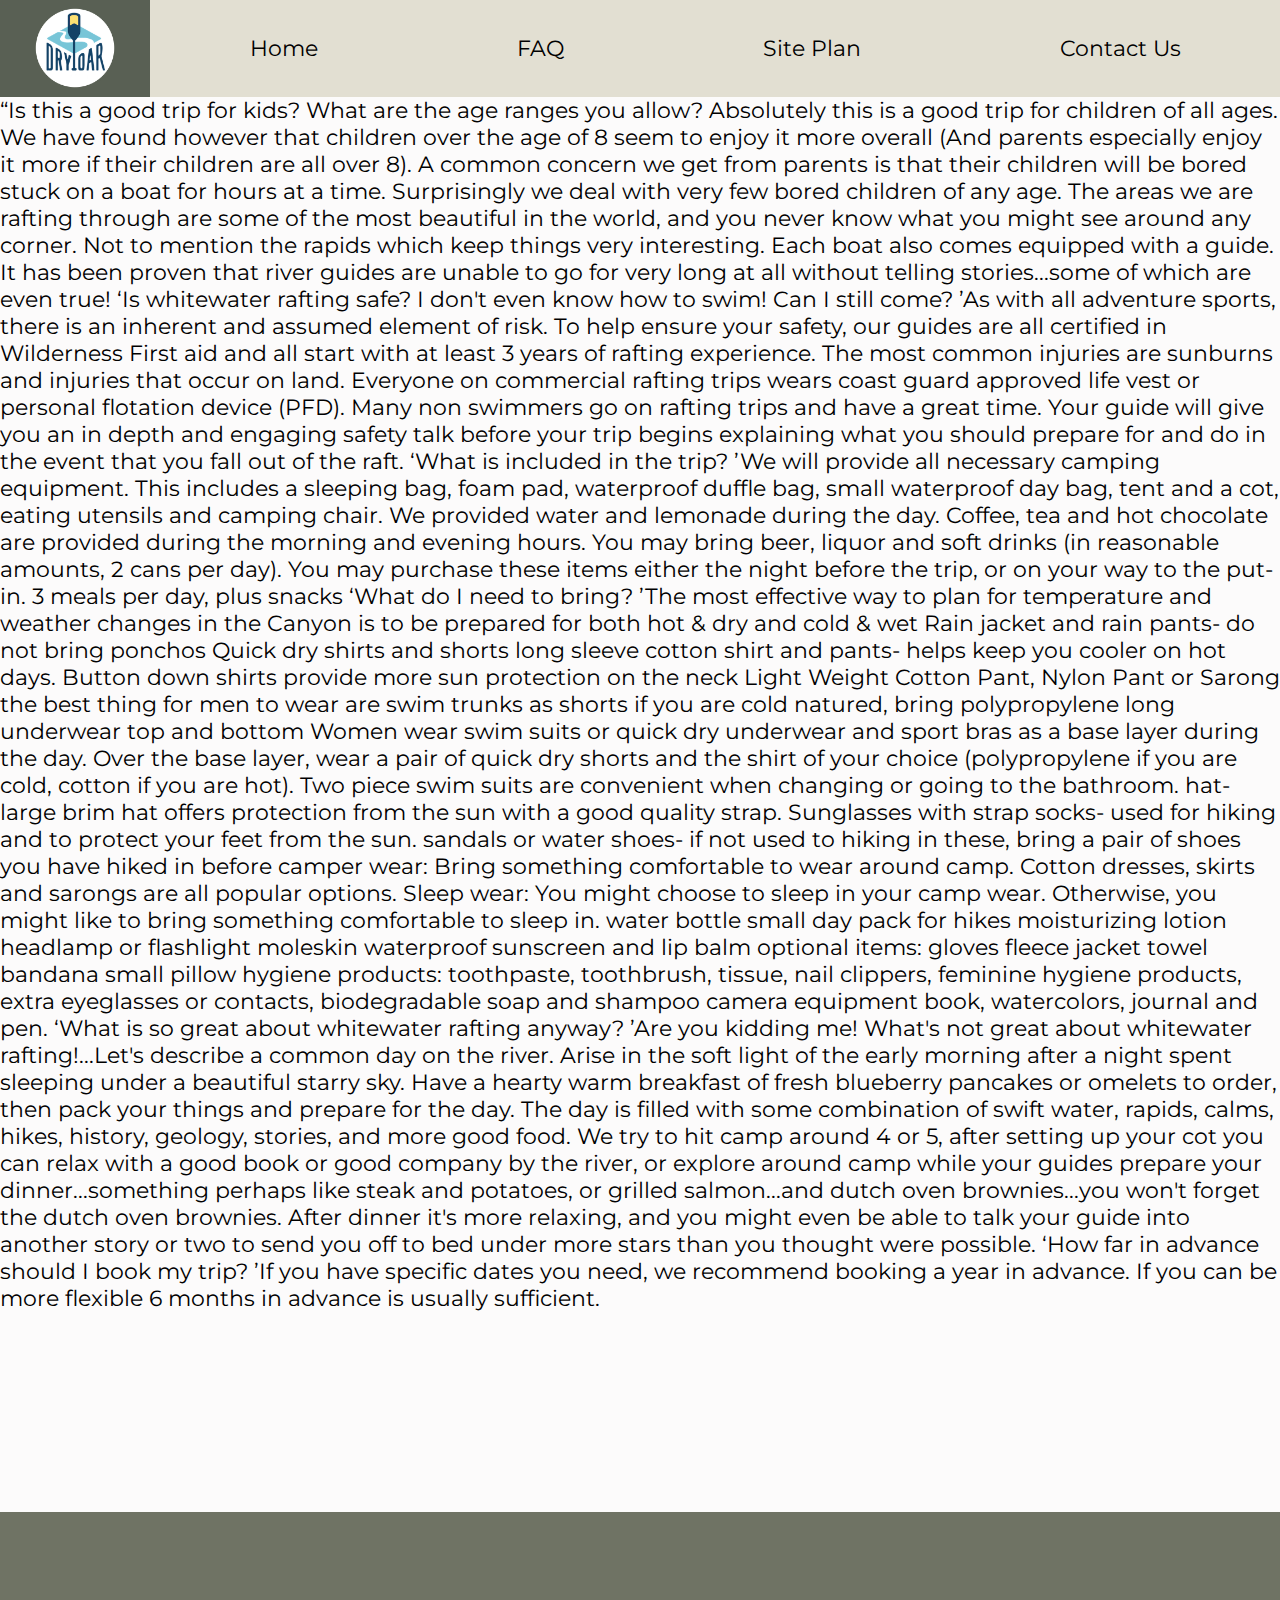
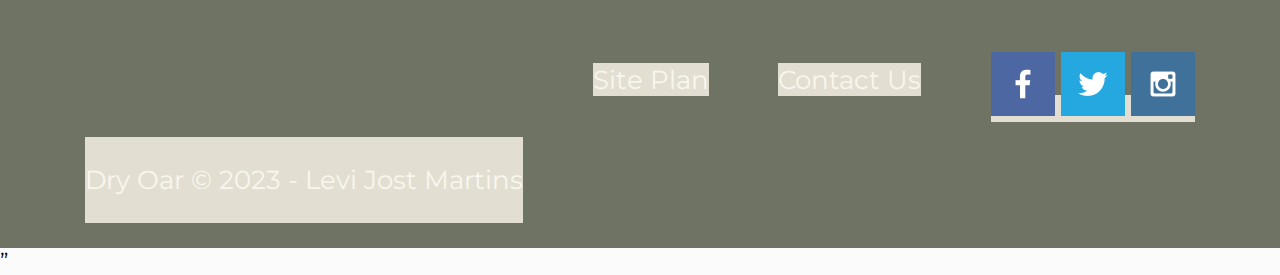
<file: faq.html>
<!DOCTYPE html>
<html lang="en">
<head>
    <meta charset="UTF-8">
    <meta name="viewport" content="width=device-width, initial-scale=1.0">
    <title>Document</title>
    <link rel="stylesheet" href="styles/style.css">
</head>
<div id="content">
    <header>
        <a id="logo_link" href="index.html">
            <img class="logo" src="images/raftlogo.png" alt="Dry Oar Logo">
        </a>
        <nav>
            <a href="index.html" target="_blank">Home</a>
            <a href="faq.html" target="_blank">FAQ</a>
            <a href="site-plan-rafting.html" target="_blank">Site Plan</a>
            <a href="contactus.html" target="_blank">Contact Us</a>
        </nav>  
    </header>
    <body>
<q>Is this a good trip for kids? What are the age ranges you allow?</q1>

<a>Absolutely this is a good trip for children of all ages. We have found however that children over the age of 8 seem to enjoy it more overall (And parents especially enjoy it more if their children are all over 8). A common concern we get from parents is that their children will be bored stuck on a boat for hours at a time. Surprisingly we deal with very few bored children of any age. The areas we are rafting through are some of the most beautiful in the world, and you never know what you might see around any corner. Not to mention the rapids which keep things very interesting. Each boat also comes equipped with a guide. It has been proven that river guides are unable to go for very long at all without telling stories...some of which are even true!</a1>
<q>Is whitewater rafting safe? I don't even know how to swim! Can I still come?</q2>
<a>As with all adventure sports, there is an inherent and assumed element of risk. To help ensure your safety, our guides are all certified in Wilderness First aid and all start with at least 3 years of rafting experience. The most common injuries are sunburns and injuries that occur on land. Everyone on commercial rafting trips wears coast guard approved life vest or personal flotation device (PFD). Many non swimmers go on rafting trips and have a great time. Your guide will give you an in depth and engaging safety talk before your trip begins explaining what you should prepare for and do in the event that you fall out of the raft.</a2>
<q>What is included in the trip?</q3>
<a>We will provide all necessary camping equipment. This includes a sleeping bag, foam pad, waterproof duffle bag, small waterproof day bag, tent and a cot, eating utensils and camping chair. We provided water and lemonade during the day. Coffee, tea and hot chocolate are provided during the morning and evening hours. You may bring beer, liquor and soft drinks (in reasonable amounts, 2 cans per day). You may purchase these items either the night before the trip, or on your way to the put-in. 3 meals per day, plus snacks</a3>
<q>What do I need to bring?</q4>
<a>The most effective way to plan for temperature and weather changes in the Canyon is to be prepared for both hot & dry and cold & wet Rain jacket and rain pants- do not bring ponchos Quick dry shirts and shorts long sleeve cotton shirt and pants- helps keep you cooler on hot days. Button down shirts provide more sun protection on the neck Light Weight Cotton Pant, Nylon Pant or Sarong the best thing for men to wear are swim trunks as shorts if you are cold natured, bring polypropylene long underwear top and bottom Women wear swim suits or quick dry underwear and sport bras as a base layer during the day. Over the base layer, wear a pair of quick dry shorts and the shirt of your choice (polypropylene if you are cold, cotton if you are hot). Two piece swim suits are convenient when changing or going to the bathroom. hat- large brim hat offers protection from the sun with a good quality strap. Sunglasses with strap socks- used for hiking and to protect your feet from the sun. sandals or water shoes- if not used to hiking in these, bring a pair of shoes you have hiked in before camper wear: Bring something comfortable to wear around camp. Cotton dresses, skirts and sarongs are all popular options. Sleep wear: You might choose to sleep in your camp wear. Otherwise, you might like to bring something comfortable to sleep in. water bottle small day pack for hikes moisturizing lotion headlamp or flashlight moleskin waterproof sunscreen and lip balm optional items: gloves fleece jacket towel bandana small pillow hygiene products: toothpaste, toothbrush, tissue, nail clippers, feminine hygiene products, extra eyeglasses or contacts, biodegradable soap and shampoo camera equipment book, watercolors, journal and pen.</a4>
<q>What is so great about whitewater rafting anyway?</q5>
<a>Are you kidding me! What's not great about whitewater rafting!...Let's describe a common day on the river. Arise in the soft light of the early morning after a night spent sleeping under a beautiful starry sky. Have a hearty warm breakfast of fresh blueberry pancakes or omelets to order, then pack your things and prepare for the day. The day is filled with some combination of swift water, rapids, calms, hikes, history, geology, stories, and more good food. We try to hit camp around 4 or 5, after setting up your cot you can relax with a good book or good company by the river, or explore around camp while your guides prepare your dinner...something perhaps like steak and potatoes, or grilled salmon...and dutch oven brownies...you won't forget the dutch oven brownies. After dinner it's more relaxing, and you might even be able to talk your guide into another story or two to send you off to bed under more stars than you thought were possible.</a5>
<q>How far in advance should I book my trip?</q6>
<a>If you have specific dates you need, we recommend booking a year in advance. If you can be more flexible 6 months in advance is usually sufficient.</a6>


    <footer>
        <p>Dry Oar &copy; 2023 - Levi Jost Martins</p>
        <p><a href="site-plan-rafting.html">Site Plan</a></p>
        <p><a href="contactus.html">Contact Us</a></p>
        <div class="social">
            <a href="https://facebook.com">
                <img src="images/facebook.png" alt="fb icon">
            </a>
            <a href="https://twitter.com">
                <img src="images/twitter.png" alt="twitter icon">
            </a>
            <a href="https://instagram.com">
                <img src="images/instagram.png" alt="instagram icon">
            </a>
        </div>
    </footer>
</div>     
</body>
</html>
</file>
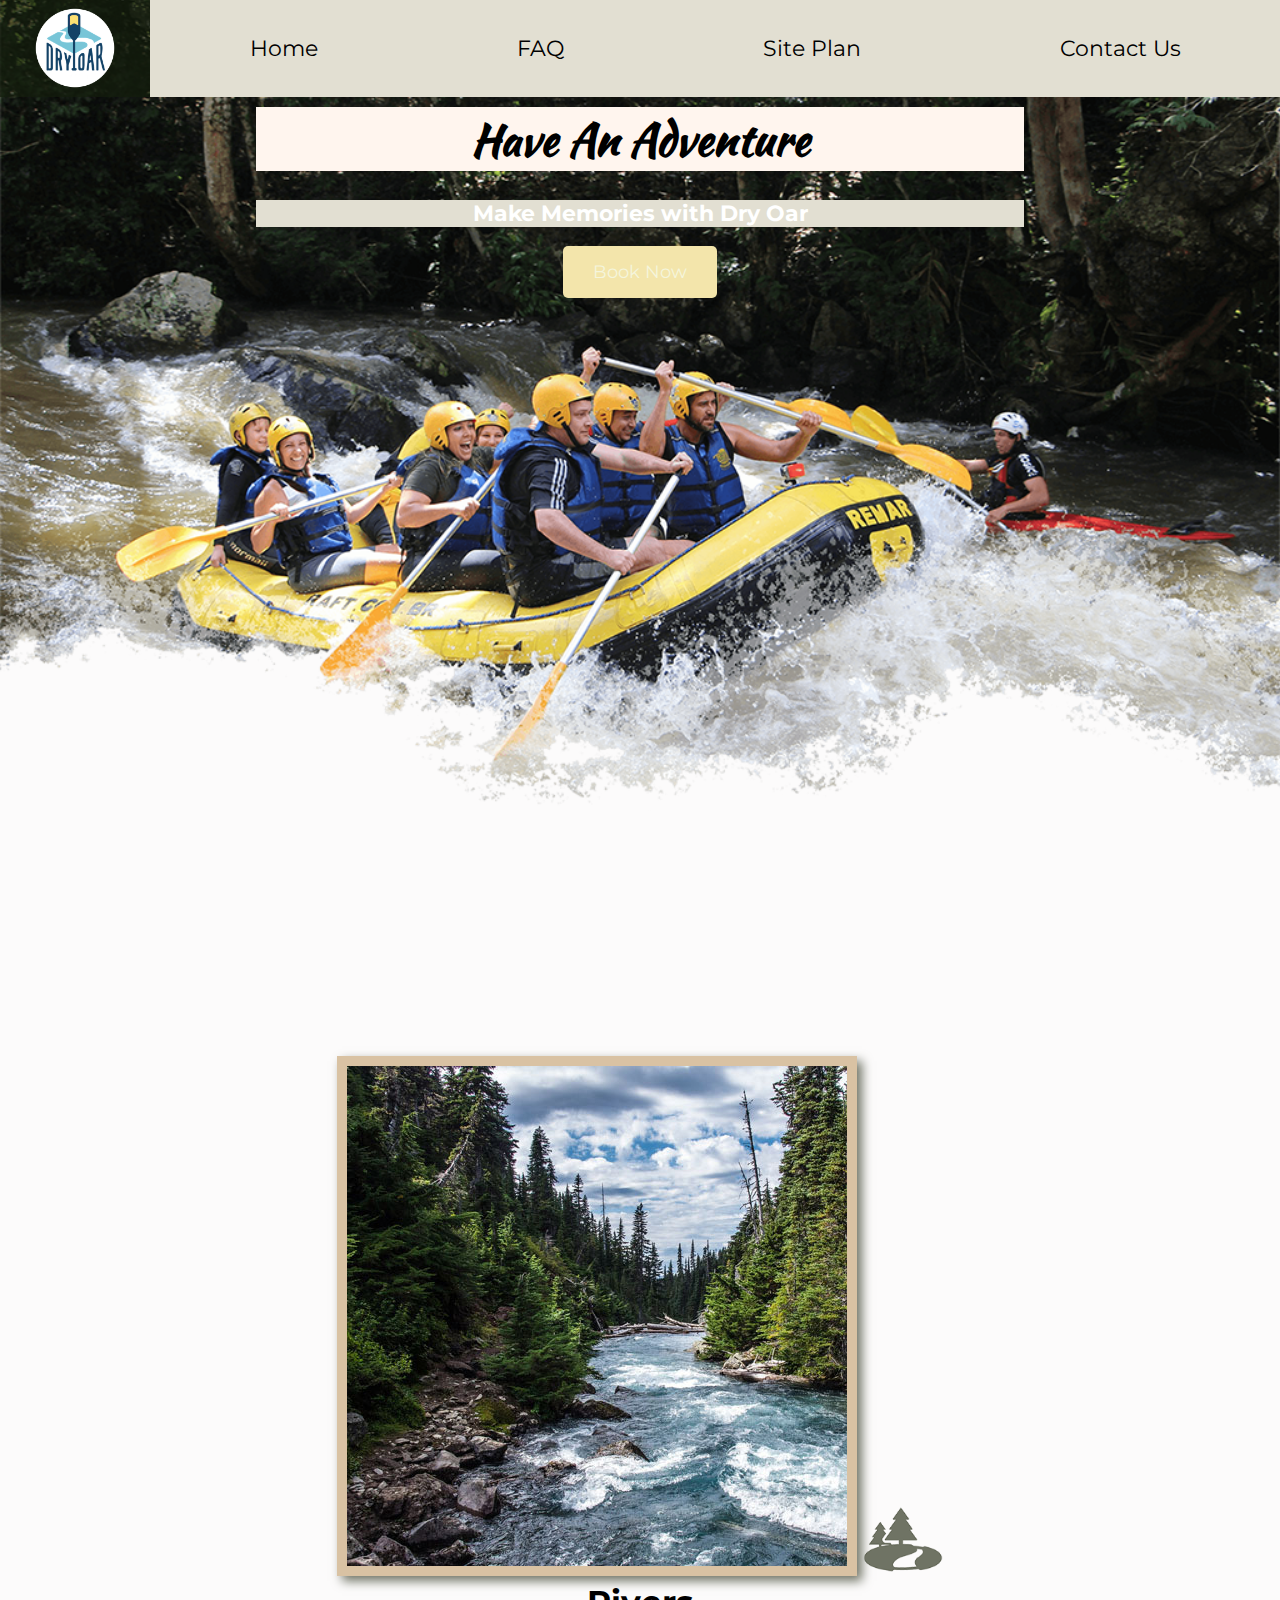
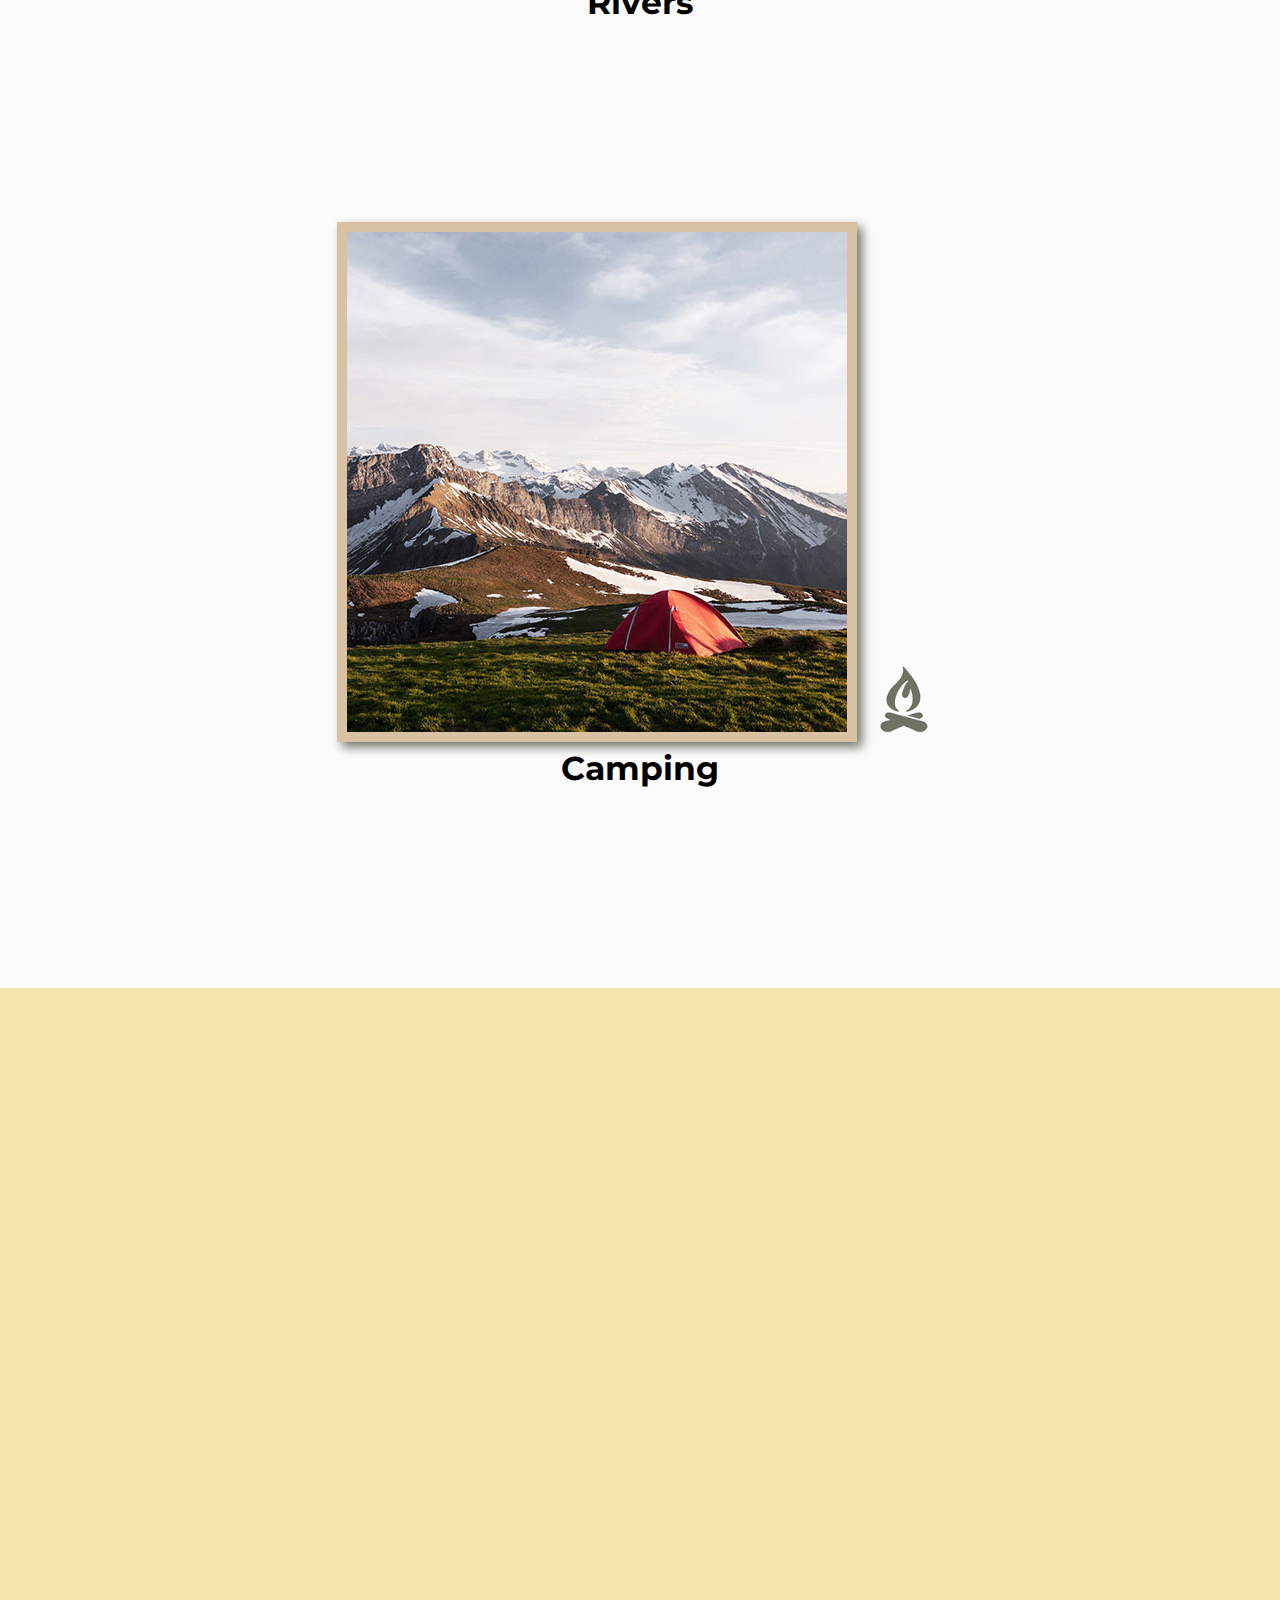
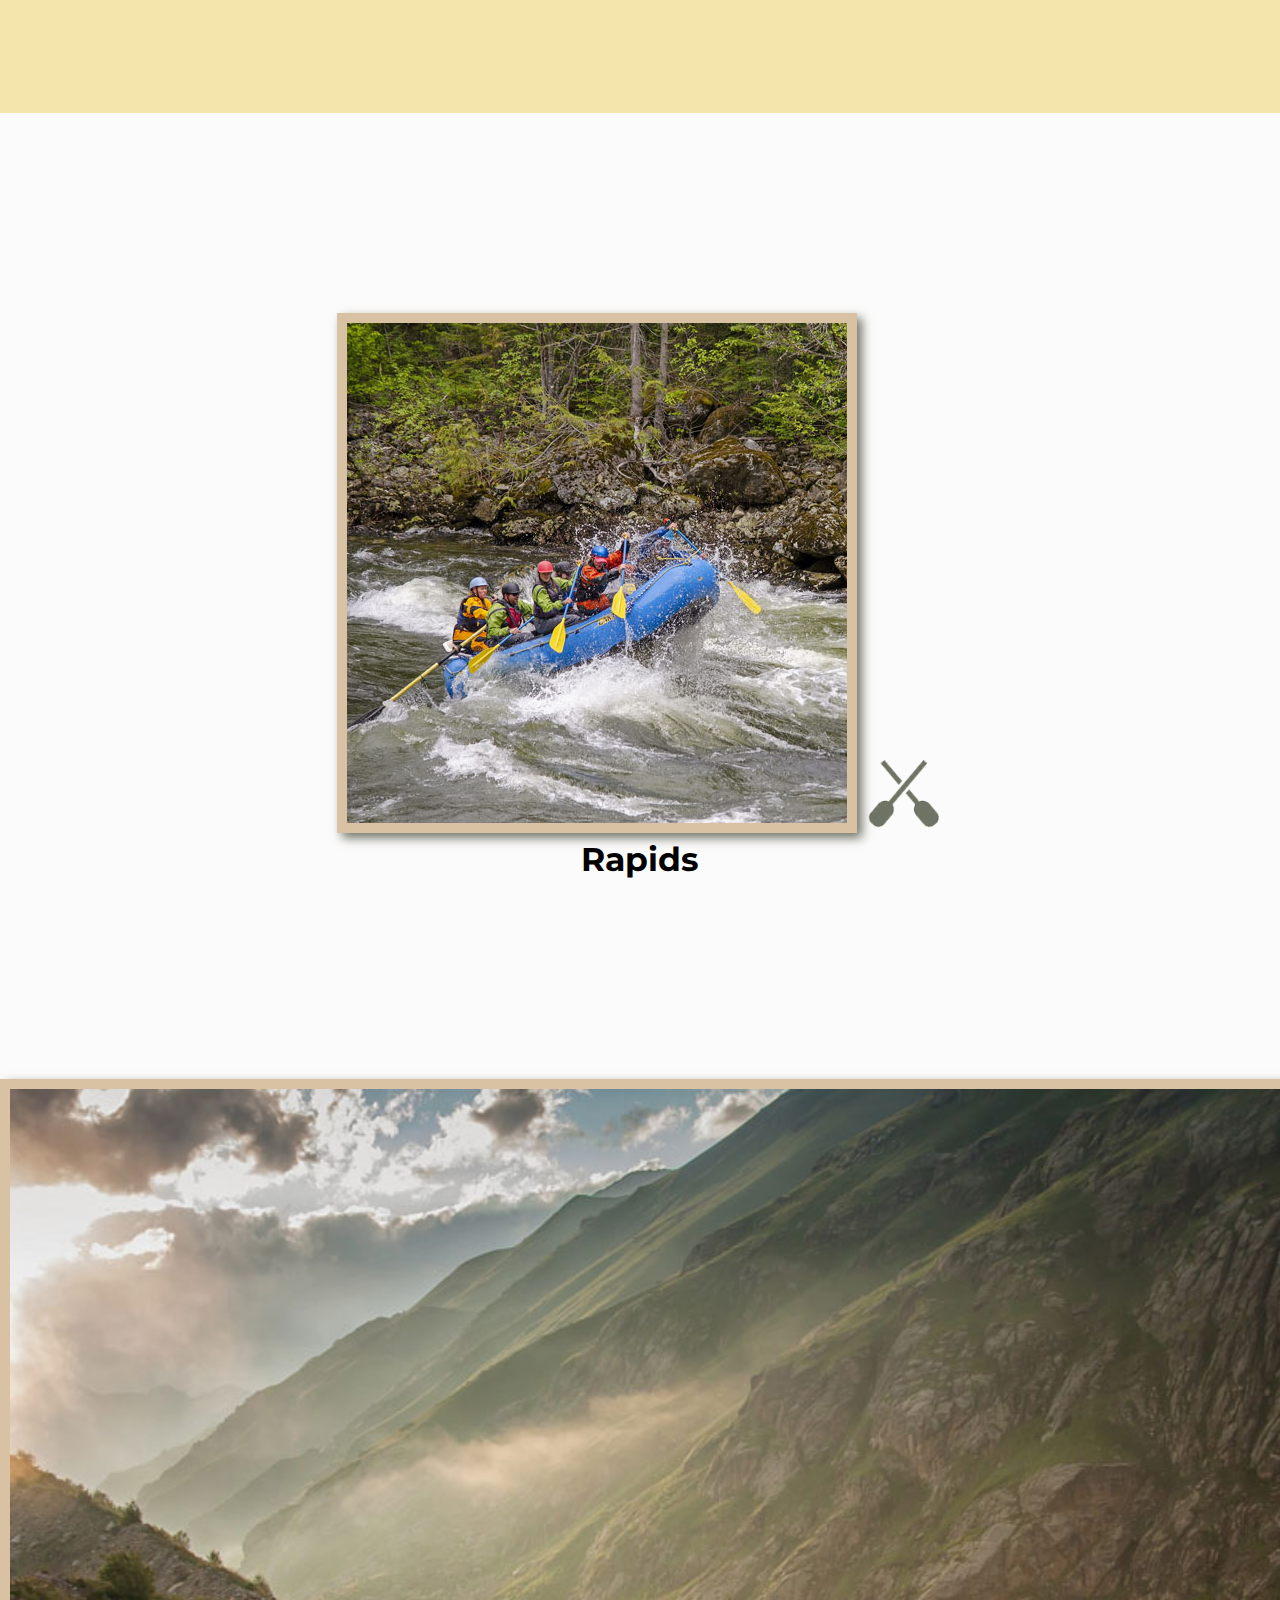
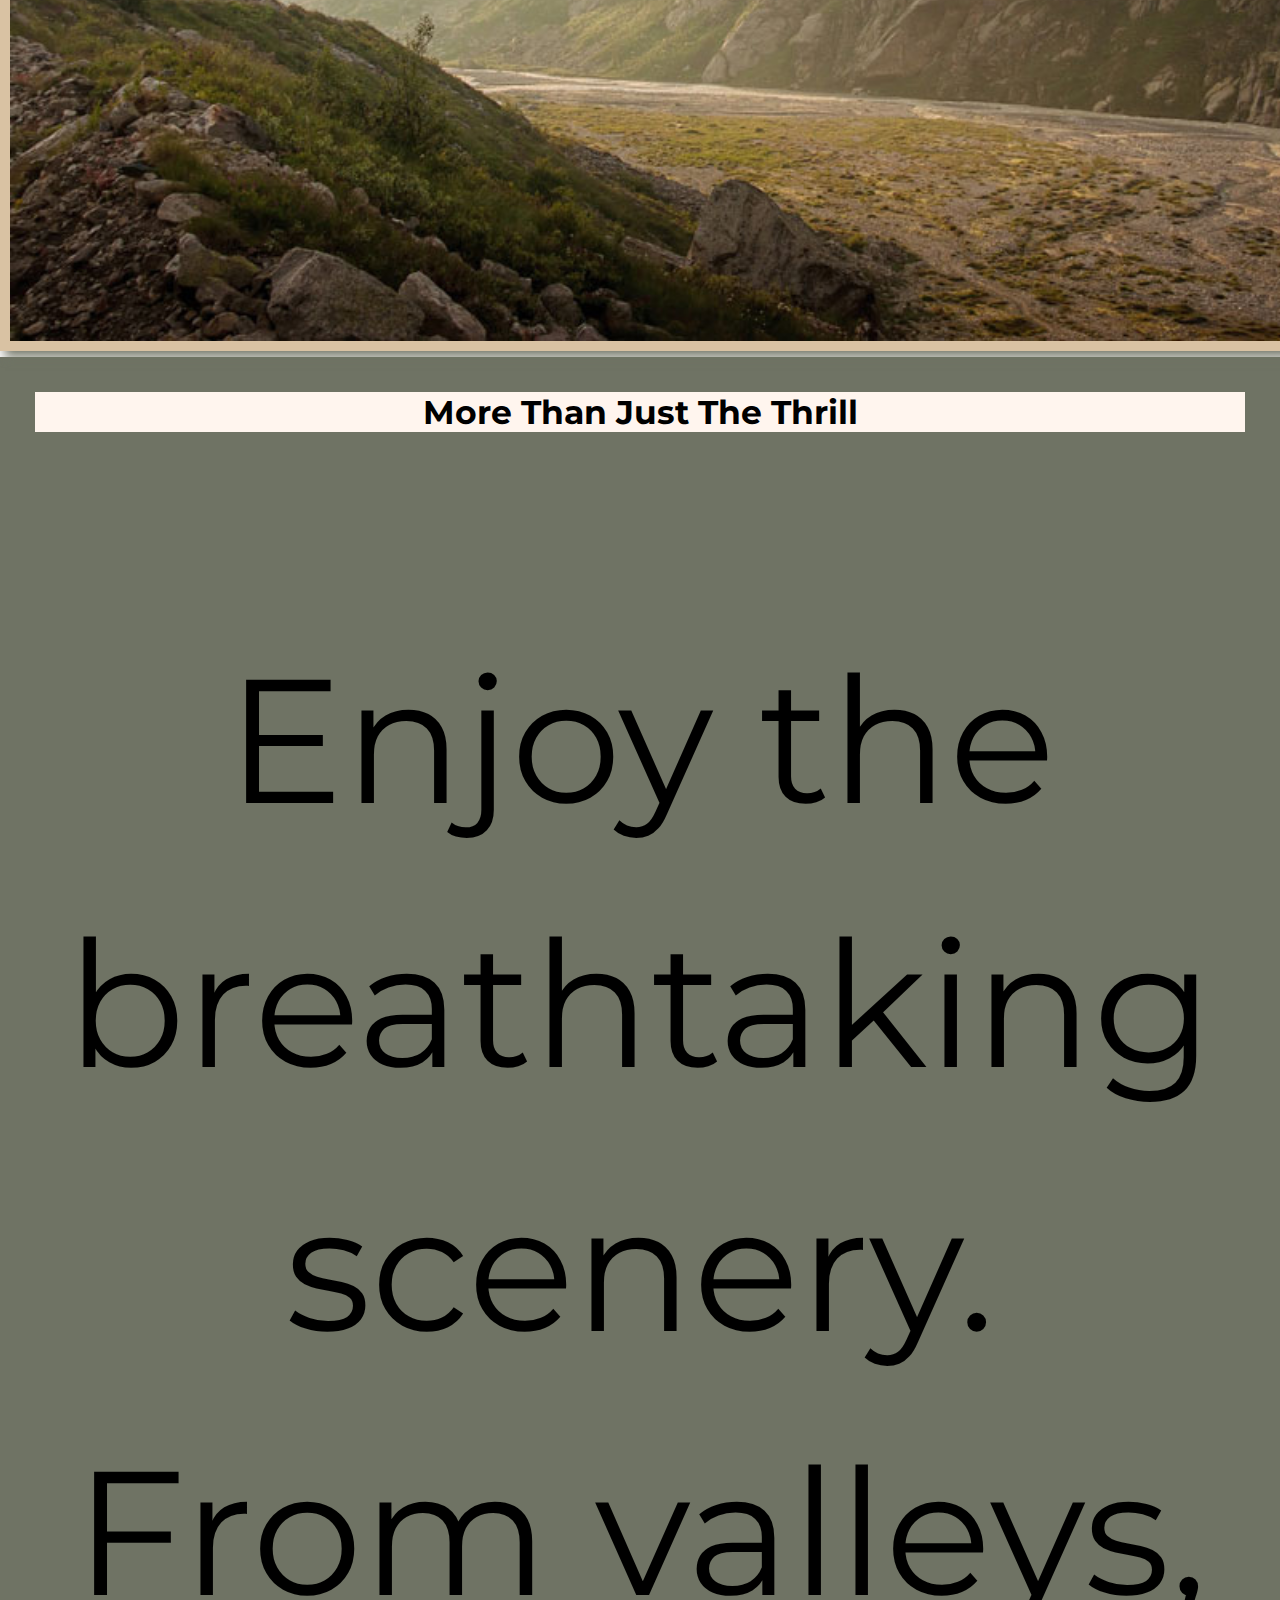
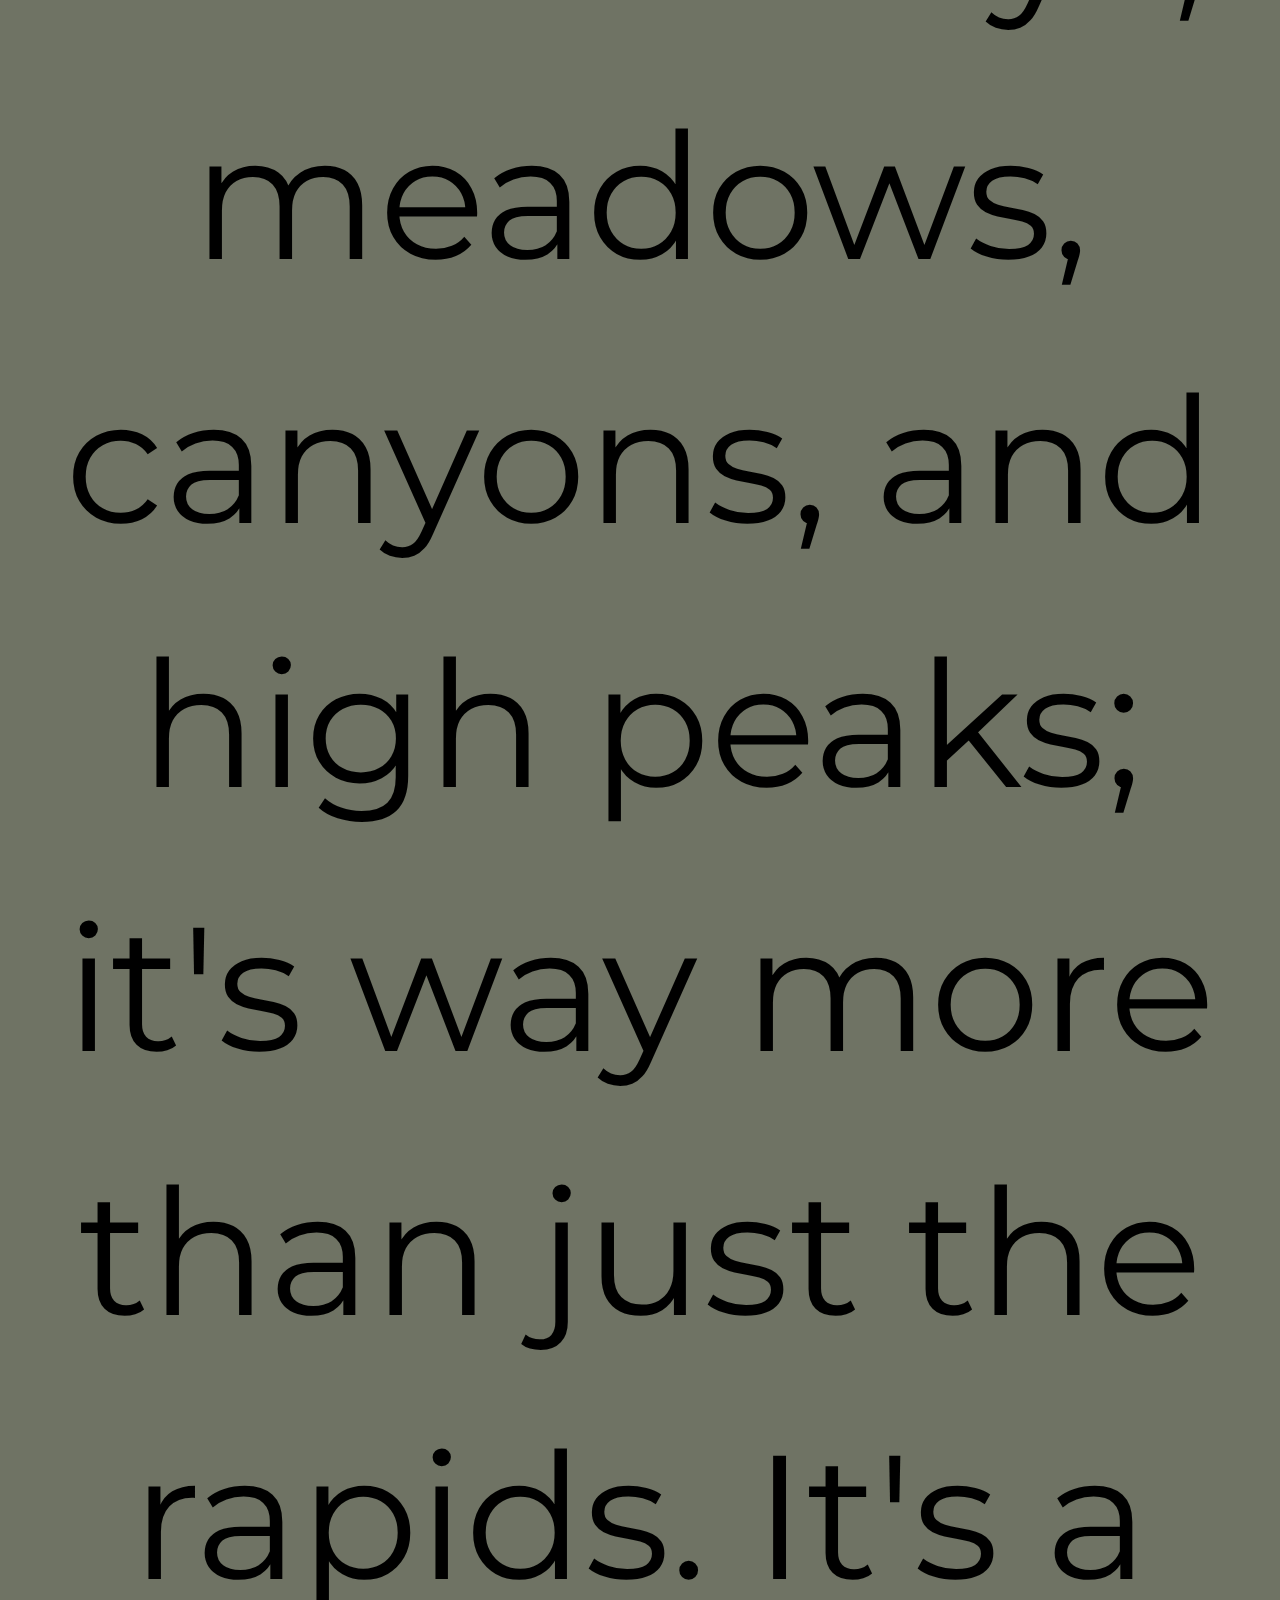
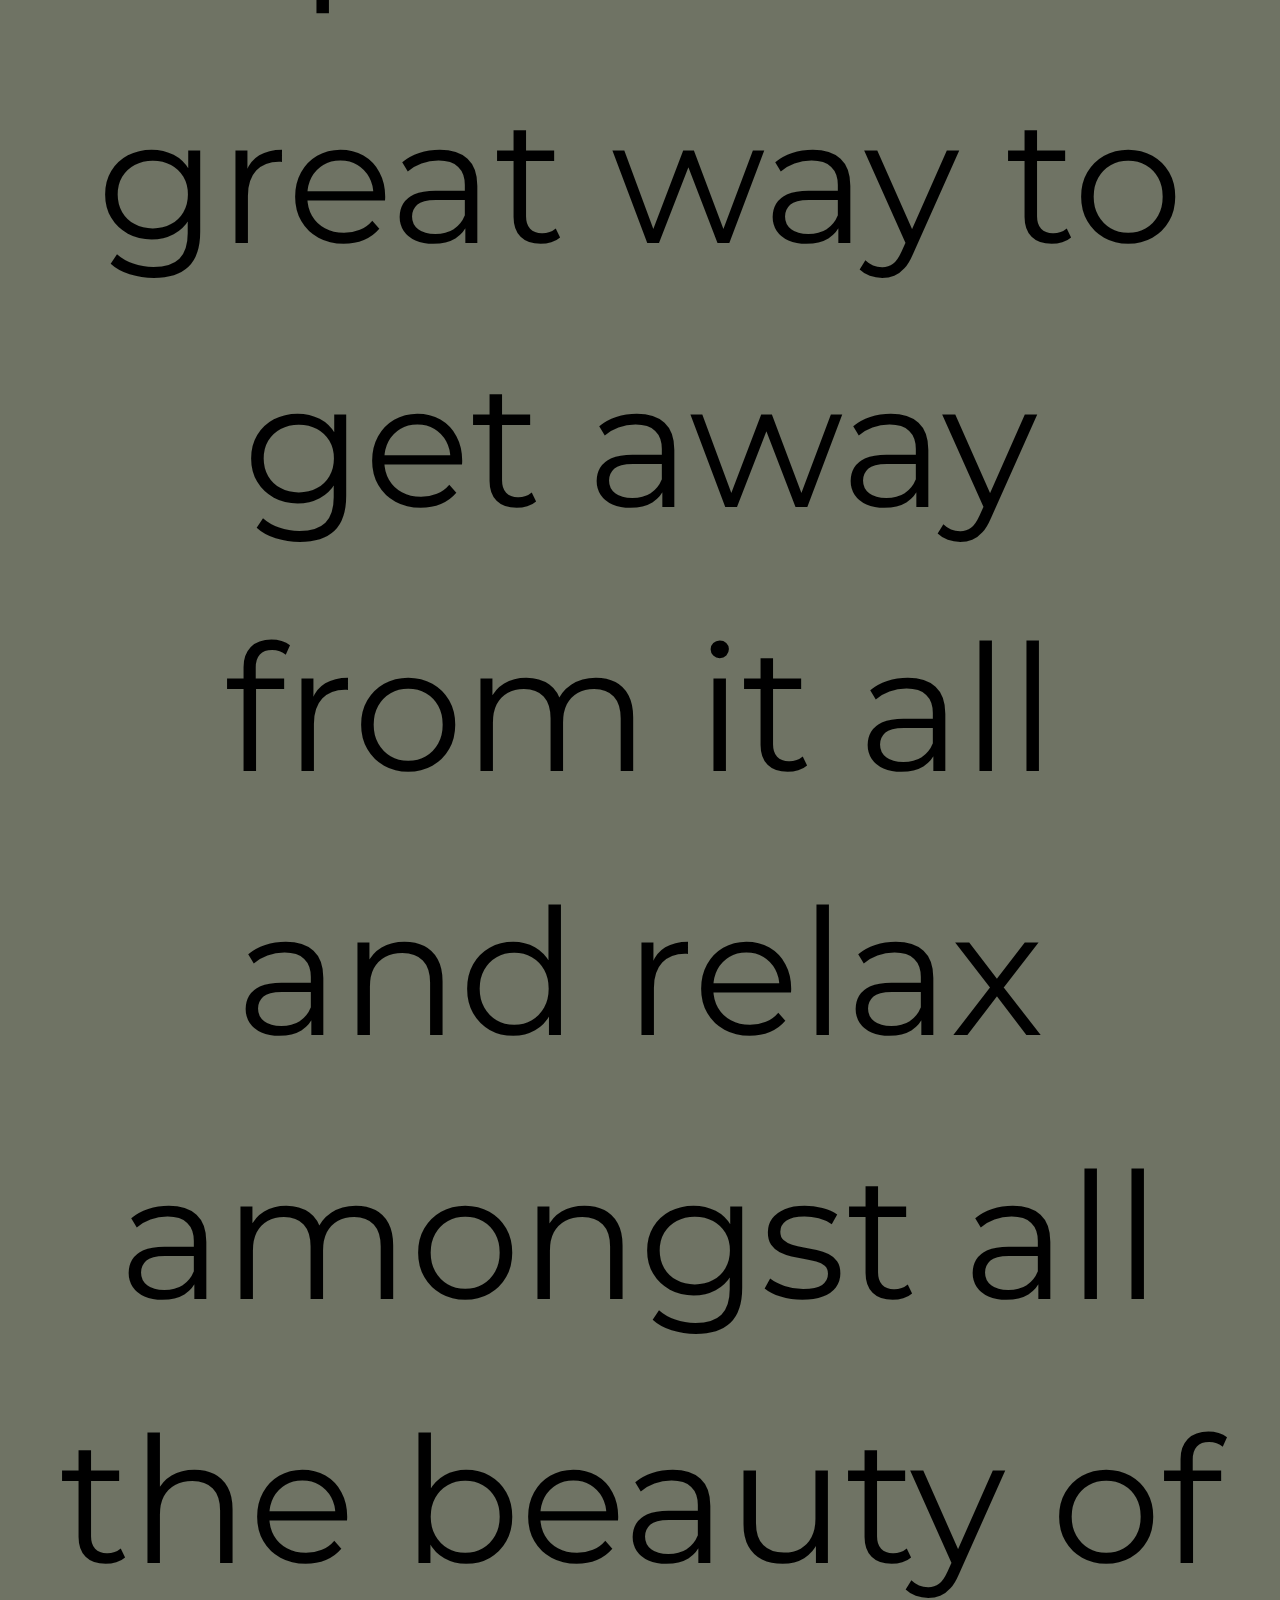
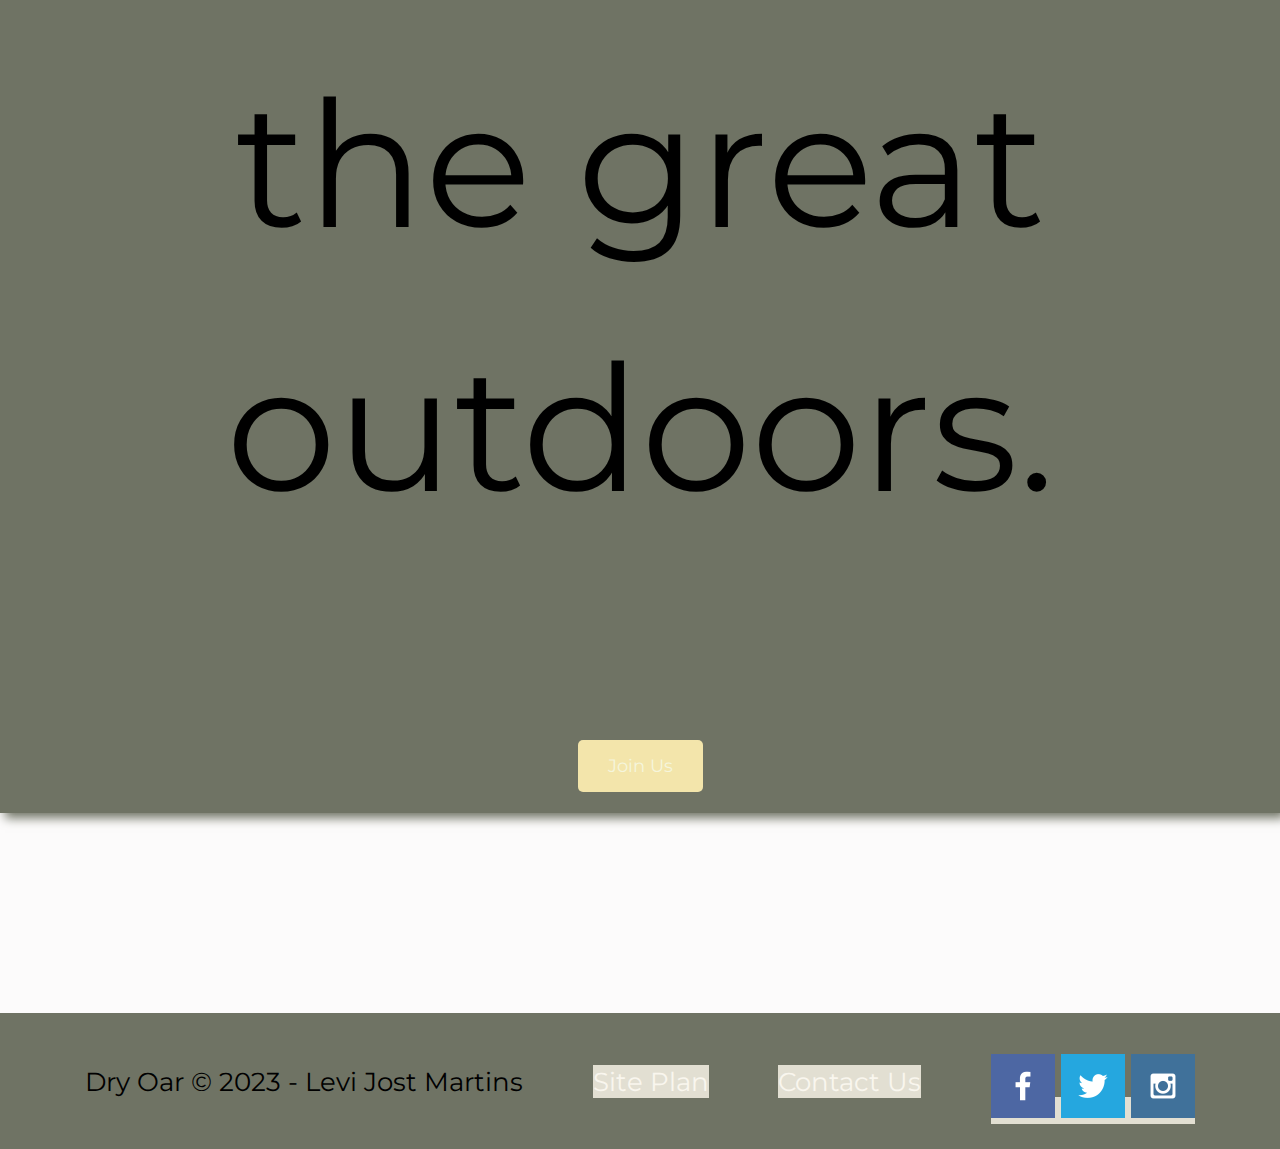
<file: site-plan-rafting.html>
<!DOCTYPE html>
<html lang="en">
<head>
    <meta charset="UTF-8">
    <meta http-equiv="X-UA-Compatible" content="IE=edge">
    <meta name="viewport" content="width=device-width, initial-scale=1.0">
    <title>Whitewater Rafting Vacations</title>
    <link rel="stylesheet" href="styles/style.css">
</head>
<body>
    <div id="content">
    <header>
        <a id="logo_link" href="index.html">
            <img class="logo" src="images/raftlogo.png" alt="Dry Oar Logo">
        </a>
        <nav>
            <a href="index.html" target="_blank">Home</a>
            <a href="faq.html" target="_blank">FAQ</a>
            <a href="site-plan-rafting.html" target="_blank">Site Plan</a>
            <a href="contactus.html" target="_blank">Contact Us</a>
        </nav>
    </header>
    <div id="hero">
        <div id="hero-box">
            <img id="hero-img" src="images/finishingraftting.png" alt="People enjoying while water rafting">
        </div>
        <section id="hero-msg">
            <h1 class="home-title">Have An Adventure</h1>
            <h4>Make Memories with Dry Oar </h4>
            <div class='button-box'>
                <a class='book' href="contactus.html">Book Now</a>
            </div>
        </section>
    </div>
    <main class="home-grid">
        <section class="rivers-card">
            <img class="card-img" src="images/droneshot.jpg" alt="river and boats">
            <img class="icon" src="images/river_icon.png" alt="river icon">
            <h2>Rivers</h2>
        </section>
        <section class="camping-card">
            <img class="card-img" src="images/camping.jpg" alt="tent in mountains">
            <img class="icon" src="images/camping_logo.png" alt="camping icon">
            <h2>Camping</h2>
        </section>
        <div id="background"></div>
        <section class="rapids-card">
            <img class="card-img" src="images/raftingwaves.jpg" alt="rafting boat">
            <img class="icon" src="images/oars.png" alt="oars icon">
            <h2>Rapids</h2>
        </section>
        <img class="mountains" src="images/mountains.jpg" alt="Misty mountains">
        <section class="msg">
            <h2>More Than Just The Thrill</h2>
            <p>Enjoy the breathtaking scenery. From valleys, meadows, canyons, and high peaks; it's way more than just the rapids. It's a great way to get away from it all and relax amongst all the beauty of the great outdoors. </p>
            <a class='join' href="rivers.html">Join Us</a>
        </section>
    </main>
</body>
</main>
<footer>
    <p>Dry Oar &copy; 2023 - Levi Jost Martins</p>
    <p><a href="site-plan-rafting.html">Site Plan</a></p>
    <p><a href="contactus.html">Contact Us</a></p>
    <div class="social">
        <a href="https://facebook.com">
            <img src="images/facebook.png" alt="fb icon">
        </a>
        <a href="https://twitter.com">
            <img src="images/twitter.png" alt="twitter icon">
        </a>
        <a href="https://instagram.com">
            <img src="images/instagram.png" alt="instagram icon">
        </a>
    </div>
</footer>
</div>
</html>
</file>
<file: styles/style.css>
@import url('https://fonts.googleapis.com/css2?family=Kaushan+Script&family=Montserrat:wght@500&display=swap');
header {
    display: grid;
    grid-template-columns: 150px auto;
}
nav {
    display: flex;
    justify-content: space-around;
}
#logo_link {
    padding-top: 5px;
    justify-self: center;
    align-self: center;
}
#hero {
    display: grid;
    grid-template-columns: 1fr 3fr 1fr;
    margin-top: -100px;
}
#hero-box {
    grid-column: 1/4;
    grid-row: 1/3;
    z-index: -1;
}
#hero-msg {
    grid-column: 2/3;
    grid-row: 1/2;
    margin-top: 100px;
}
#hero-msg h4 {
    color: white;
}
body {
    background-color: #fcfbfb;
    font-family: "Montserrat", Arial, sans-serif;
    font-size: 22px;
    margin: 0;
    padding: 0;
}
h2 {
    margin: 0;
}
.home-title { 
    font-family:"Kaushan Script";
    font-size: 2em;
    margin-top: 10px;
}
.card-img, .mountains {
    border: 10px solid #d9c2a3;
    transition: transform .5s;
    box-shadow: 5px 5px 10px #6f7364;
}
.card-img:hover {
    opacity: .6;
    transform: scale(1.1);
}
.rivers-card, .camping-card, .rapids-card {
    margin: 200px 0;
}
.camping-card {
    grid-column: 5/7;
    grid-row: 2/3;
}
.rapids-card {
    grid-column: 8/10;
    grid-row: 2/3;
}
#background {
    grid-column: 1/11;
    grid-row: 4/9;
}
.mountains {
    width: 100%;
    grid-column: 2/7;
    grid-row: 5/8;
    box-shadow: 5px 5px 10px #6f7364;
}
.msg {
    background-color: #6f7364;
    padding: 35px;
    grid-column: 6/10;
    grid-row: 6/7;
    box-shadow: 5px 5px 10px #6f7364;
}
main section img {
    box-sizing: border-box;
}
.msg h2 {
    font-family: "Montserrat", Helvetica, sans-serif;
}
.book, .join{ 
    font-size: 18px;
    padding: 15px 30px;
    margin-top: 50px;
    border-radius: 5px;
}
.msg p{
    font-size: 8em;
    line-height: 1.5em;
    padding-bottom: 15px;
}
#content {
    max-width: 1600px;
    margin: 0 auto;
}
#logo_link img{
    width: 80px;
}
nav a{
    text-align: center;
}
#hero-msg h1, #hero-msg h4{
    text-align: center;
}
.button-box{
    text-align: center;
}
main section{
    text-align: center;
}
#background {
    height: 725px;
}body {
    background-color: #fcfbfb; 
}
header {
    background-color:rgba(20,30,13, .7);
}
nav a:hover {
    background-color: #FFDEAD;
}
.book, .join{
    background-color: #d9c2a3
}
.book:hover, .join:hover{
    background-color: #FFF5EE
}
#background{
    background-color: #F3E5AB
}
nav {
    background-color: #E2DFD2;
    color: black;

}
nav a:hover{
    background-color: #E2DFD2;
    color: black;
}
.home-title{
    background-color: #FFF5EE;
    color: black;
}
h4{
    background-color: #E2DFD2;
    color: black;
}
.book, .join{
    background-color: #F3E5AB;
    color: black;
}
.book:hover, .join:hover{
    background-color: #FFF5EE;
    color: black;
}
.msg h2{
    background-color: #FFF5EE;
    color: black;
}
.msg p{
    background-color: #6f7364;
    color: black;
}
.social img {
    padding-top: 15px;
}
footer a{
    background-color: #E2DFD2;
    color: black;
}
footer a:hover{
    background-color: #F3E5AB;
    color: black;
}
.icon {
    width: 80px;
    padding-top: 10px;
}
#hero-img{
    width: 100%;
}
nav a{
    text-align: center;
    color: #000000;
    text-decoration: none;
    padding: 35px;
}
.book, .join{
    text-align: center;
    color: #F5F5DC;
    text-decoration: none;
}
footer a {
    text-align: center;
    color: #F9F6EE;
    text-decoration: none;
    margin-top: 200px;
}
footer p {
    font-size: 1.2em;
}
footer p a:hover {
    text-decoration: underline;
}
footer {
    background-color: #6f7364;
    padding: 25px 50px;
    margin-top: 200px; 
    display: flex;
    justify-content: space-around;
    align-items: center;
}
/* new additionals for page 2 */



/* for smartphones */
@media screen and (max-width: 900px) {
    #hero, .home-grid {
        display: block;
        height: auto;
    }
    nav, footer {
        flex-direction: column;
    }
    nav a {
        display: block;
        padding: 15px;
    }
    #hero {
        margin-top: 0;
    }
    #hero-msg {
        margin-top: 0;
    }
    #hero-msg h4 {
        display: none;
    }
    .home-title {
        font-size: 25px;
        color: #6f7364;
    }
    .rivers-card, .camping-card, .rapids-card { 
        margin: 50px auto;
        width: 60%;
    }
    #background {
        display: none;
    }
    .mountains, .msg {
        width: 80%;
        display: block;
        margin: 0 auto;
    }
    footer {
        margin-top: 25px;
    }
}
</file>
